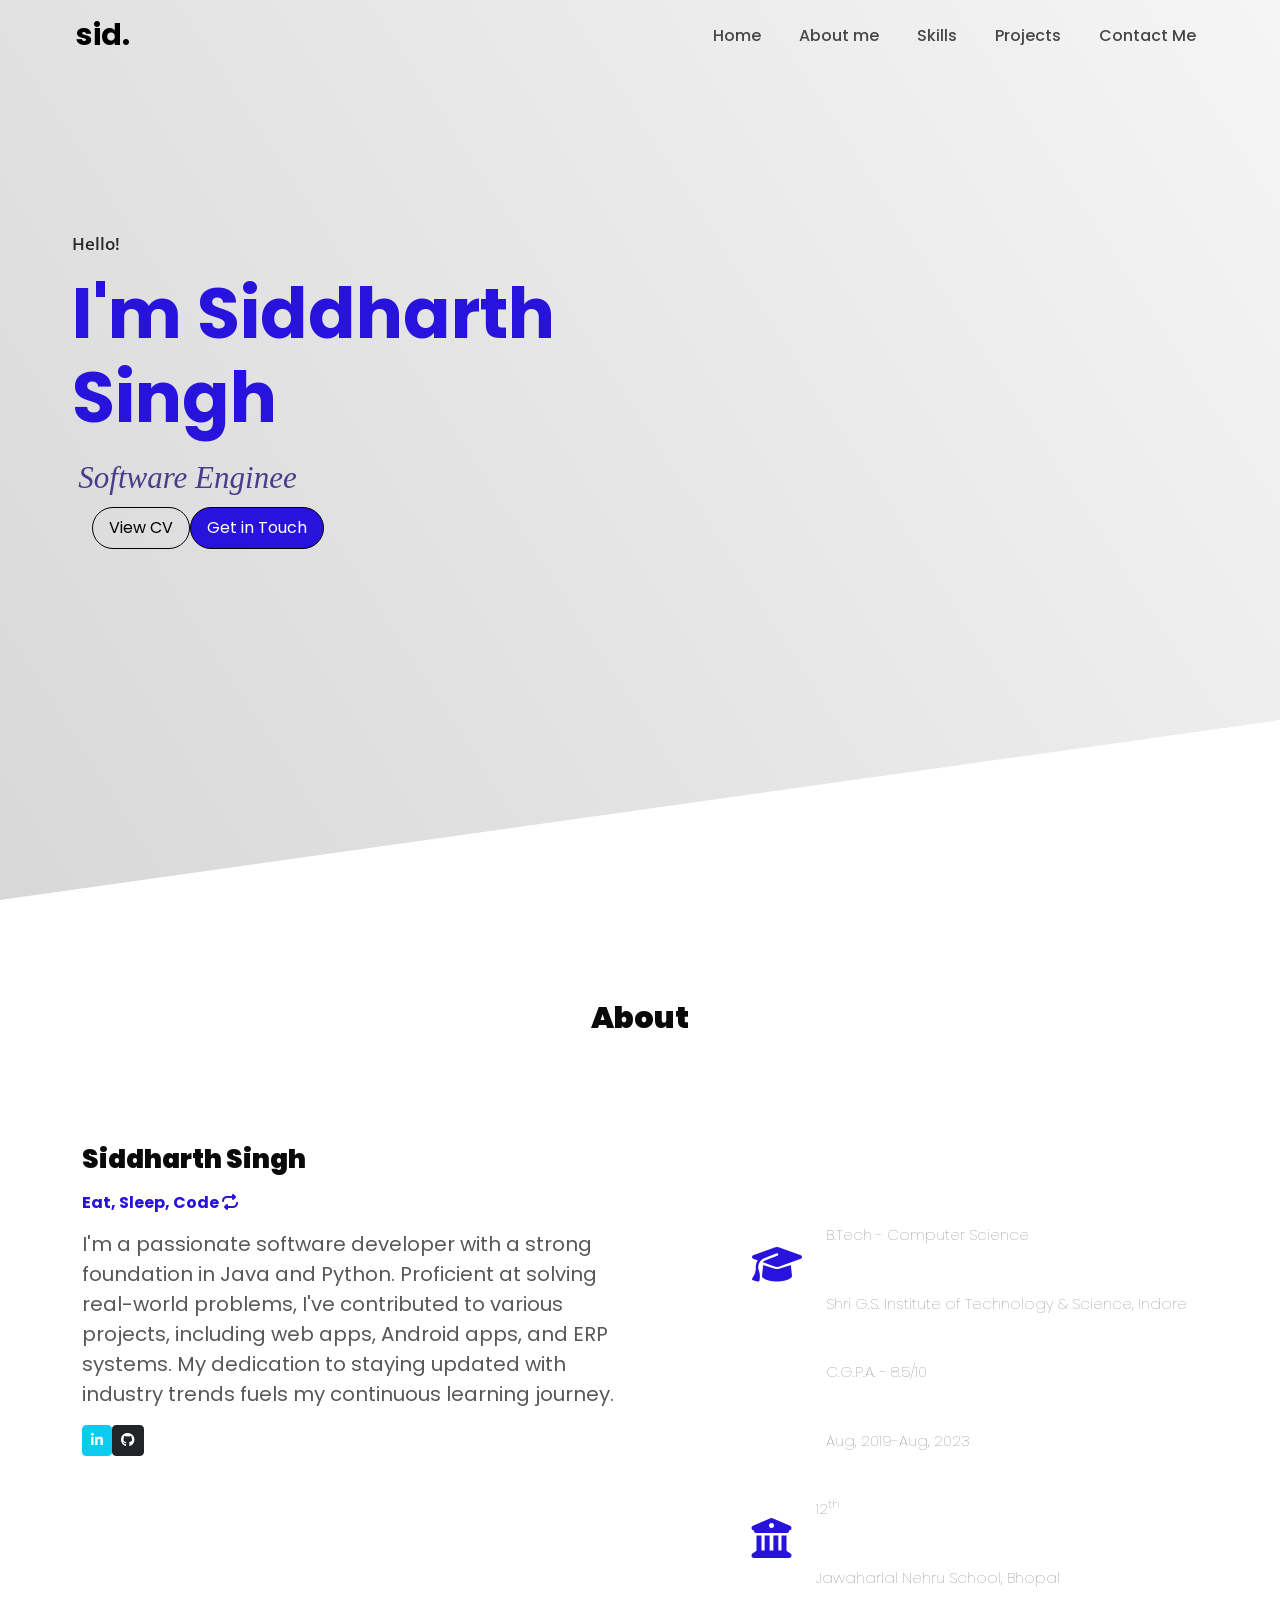
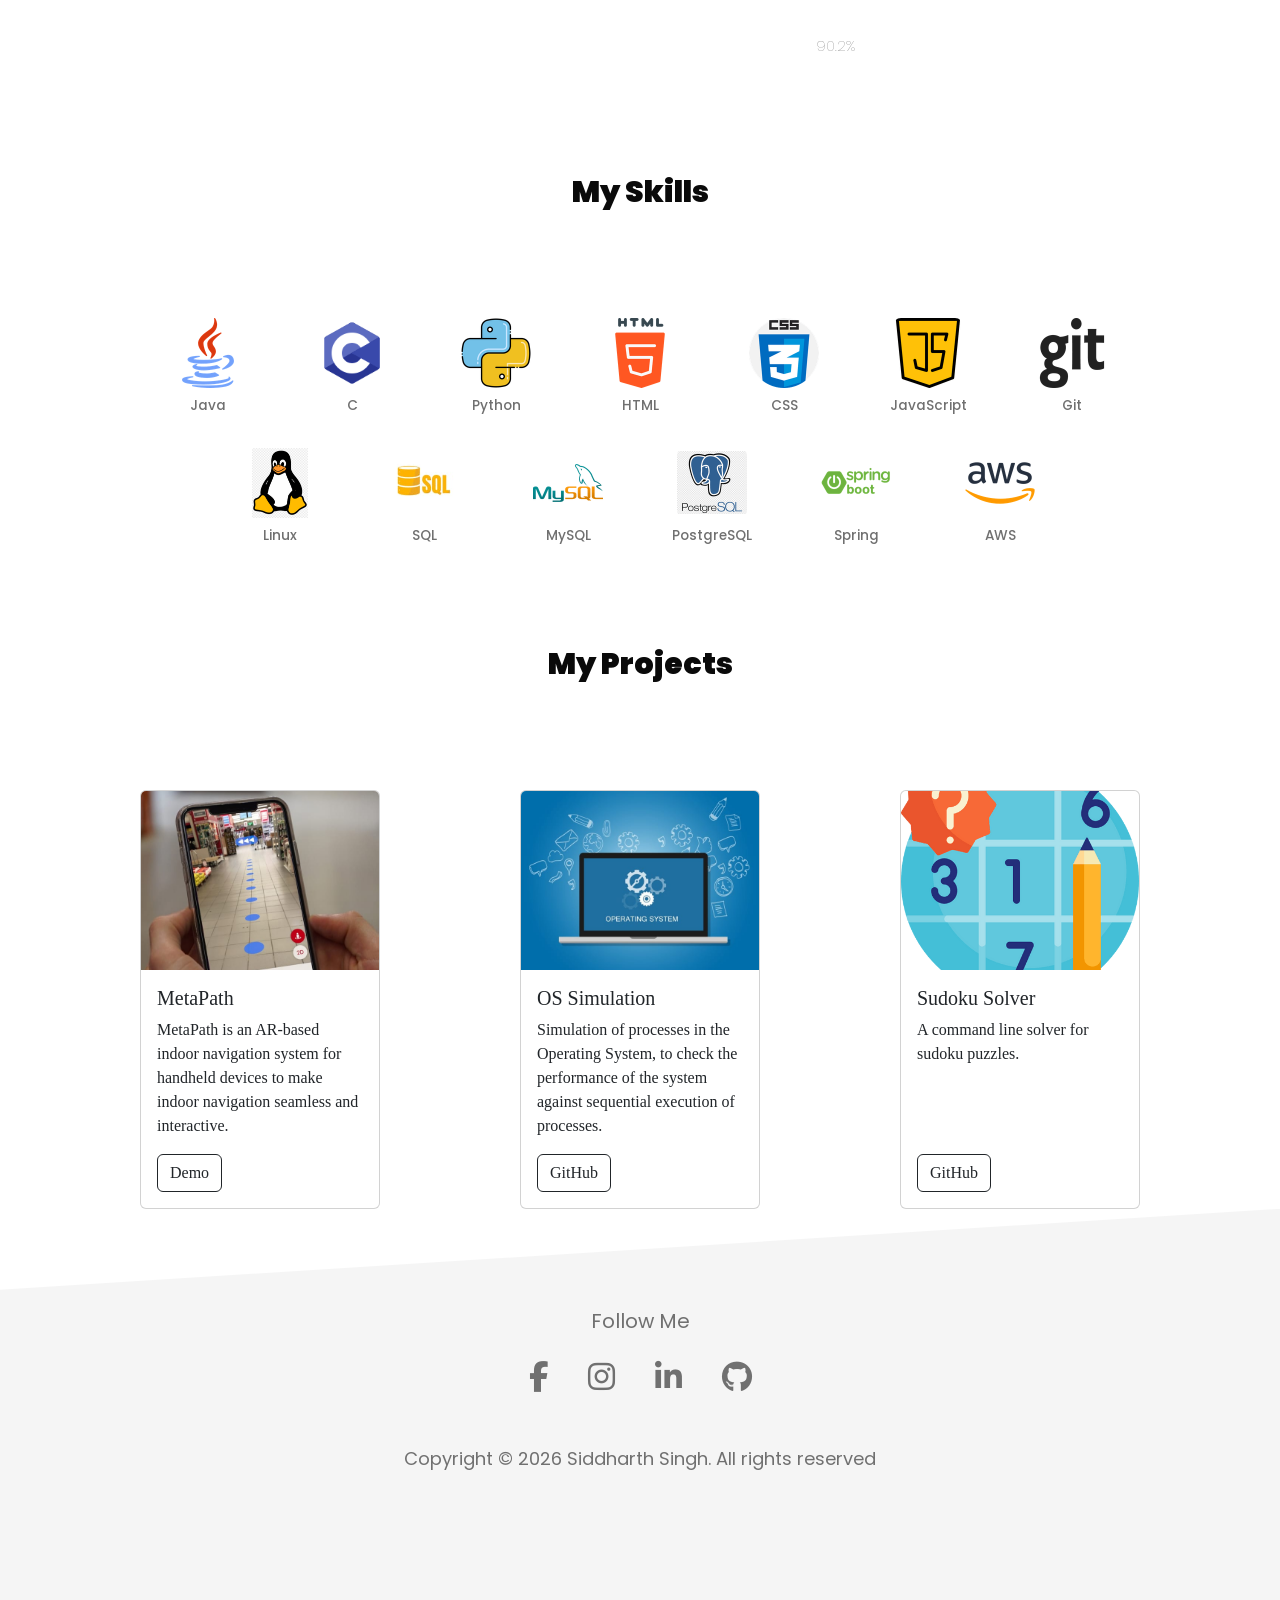
<file: index.html>
<!doctype html>
<html lang="en">

<head>
    <meta charset="utf-8">
    <meta name="viewport" content="width=device-width, initial-scale=1, shrink-to-fit=no">

    <!-- Fallbacks for crawlers that do not run scripts; js/render.js
         overwrites both from data/content.js. -->
    <title>Siddharth Singh | Portfolio</title>
    <meta name="description"
        content="Portfolio of Siddharth Singh, a software engineer working in Java, Python and Spring.">

    <link rel="stylesheet" href="https://cdn.jsdelivr.net/npm/bootstrap@5.3.3/dist/css/bootstrap.min.css"
        integrity="sha384-QWTKZyjpPEjISv5WaRU9OFeRpok6YctnYmDr5pNlyT2bRjXh0JMhjY6hW+ALEwIH"
        crossorigin="anonymous">
    <link rel="stylesheet"
        href="https://cdn.jsdelivr.net/npm/@fortawesome/fontawesome-free@6.7.2/css/all.min.css"
        integrity="sha384-nRgPTkuX86pH8yjPJUAFuASXQSSl2/bBUiNV47vSYpKFxHJhbcrGnmlYpYJMeD7a"
        crossorigin="anonymous">
    <link rel="stylesheet" href="css/style.css">
    <link rel="icon" href="icons/favicon.svg" type="image/svg+xml">
</head>

<body>
    <!-- Shown only if data/content.js fails to load or parse. -->
    <div id="render-error" class="alert alert-warning m-3" role="alert" hidden>
        Content failed to load. Please refresh, or reach me on
        <a href="https://www.linkedin.com/in/siddharth0801/">LinkedIn</a>.
    </div>

    <!--Nav Bar-->
    <nav class="navbar navbar-expand-lg fixed-top">
        <a class="navbar-brand" id="nav-brand" href=".">sid.</a>
        <button class="navbar-toggler" type="button" data-bs-toggle="collapse"
            data-bs-target="#navbarNav" aria-controls="navbarNav" aria-expanded="false"
            aria-label="Toggle navigation">
            <span class="navbar-toggler-icon"></span>
        </button>
        <div class="collapse navbar-collapse" id="navbarNav">
            <ul class="navbar-nav ms-auto" id="nav-links"></ul>
        </div>
    </nav>
    <!--Nav Bar End-->

    <header id="home" class="site-header">
        <div class="container-fluid" style="background-color:transparent;">
            <div class="row">
                <div class="col-lg-7">
                    <div class="hero" id="hero"></div>
                </div>
            </div>
        </div>
    </header>

    <noscript>
        <div class="container my-5">
            <h1>Siddharth Singh</h1>
            <p>Software Engineer, Explorer, Chess Player. This site needs JavaScript
                for the full experience.</p>
            <p>
                <a href="https://www.linkedin.com/in/siddharth0801/">LinkedIn</a> &middot;
                <a href="https://github.com/siddharth0801">GitHub</a>
            </p>
        </div>
    </noscript>

    <!--About Me-->
    <div id="about" class="container aboutme">
        <div class="row head text-center">
            <div class="col-lg-12">
                <h1 class="section-heading">About</h1>
            </div>
        </div>
        <div class="body row">
            <div class="col-lg-6" id="about-bio"></div>
            <div class="col-lg-6 text-start" style="padding-top:50px;">
                <ul class="education list-unstyled" id="education-list"></ul>
            </div>
        </div>
    </div>

    <!--Skills-->
    <section id="skills">
        <div class="container skill">
            <div class="row text-center skillhead">
                <div class="col-lg-12">
                    <h1 class="section-heading">My Skills</h1>
                </div>
            </div>
        </div>
    </section>
    <div class="container">
        <ul class="skill-grid" id="skills-grid"></ul>
    </div>

    <!--Projects-->
    <section class="projects" id="prj">
        <div class="container-fluid">
            <div class="text-center myprojects">
                <h1 class="section-heading">My Projects</h1>
            </div>
        </div>
        <div class="container">
            <div class="row row-cols-1 row-cols-sm-2 row-cols-lg-3 g-4 justify-content-center"
                id="projects-grid"></div>
        </div>
    </section>

    <!--Contact-->
    <div class="modal fade" id="contact-modal" tabindex="-1"
        aria-labelledby="contact-modal-title" aria-hidden="true">
        <div class="modal-dialog modal-dialog-centered contact-modal-dialog">
            <div class="modal-content">
                <div class="modal-header">
                    <h2 class="modal-title fs-5" id="contact-modal-title">Get in Touch</h2>
                    <button type="button" class="btn-close" data-bs-dismiss="modal"
                        aria-label="Close"></button>
                </div>
                <div class="modal-body" id="contact-form-mount"></div>
            </div>
        </div>
    </div>

    <!--Footer-->
    <footer class="site-footer" id="contact">
        <div class="container">
            <div class="row text-center sitefooterhead">
                <div class="col-lg-12">
                    <h1><b>Follow Me</b></h1>
                </div>
            </div>
            <div class="row text-center sitefooterbody">
                <div class="col-lg-12" id="footer-socials"></div>
                <div class="col-lg-12" id="footer-copyright"></div>
            </div>
        </div>
    </footer>

    <!--Scripts-->
    <!-- defer preserves document order, so PORTFOLIO and `bootstrap` are both
         defined before main.js runs, and every script runs after the DOM is
         parsed. No DOMContentLoaded wrapper needed. -->
    <script defer src="https://cdn.jsdelivr.net/npm/bootstrap@5.3.3/dist/js/bootstrap.bundle.min.js"
        integrity="sha384-YvpcrYf0tY3lHB60NNkmXc5s9fDVZLESaAA55NDzOxhy9GkcIdslK1eN7N6jIeHz"
        crossorigin="anonymous"></script>
    <script defer src="data/content.js"></script>
    <script defer src="js/render.js"></script>
    <script defer src="js/typewriter.js"></script>
    <script defer src="js/contact.js"></script>
    <script defer src="js/main.js"></script>
</body>

</html>
</file>
<file: css/style.css>
@import url('https://fonts.googleapis.com/css2?family=Open+Sans&display=swap');
@import url('https://fonts.googleapis.com/css2?family=Poppins&display=swap');

/* ==========================================================================
   Design tokens
   Every colour, font stack, duration and repeated measurement is defined
   once here. Changing the brand colour, or adding a dark theme later, means
   editing this block and nothing else.
   ========================================================================== */

:root {
    /* Brand */
    --brand-primary: #2713db;
    --brand-on-primary: #ffffff;
    --brand-accent: #29c08d;      /* social icon hover */
    --brand-script: darkslateblue; /* typewriter line */

    /* Neutral ramp, darkest to lightest */
    --color-ink: #0a0a0a;      /* section headings */
    --color-ink-soft: #292929; /* hero copy */
    --color-body: #585858;     /* about body copy */
    --color-muted: #707070;    /* meta text, footer */
    --color-nav: #464646;      /* nav links */

    /* Surfaces */
    --surface-page: #ffffff;
    --surface-tint: #f5f5f5;
    --surface-tint-strong: #d8d8d8;

    /* Type */
    --font-display: 'Poppins', sans-serif;
    --font-body: 'Open Sans', sans-serif;
    --font-serif: 'Times New Roman', Times, serif;
    --font-script: Georgia, 'Times New Roman', Times, serif;

    --fs-section-title: 30px;
    --fs-hero-name: 70px;
    --fs-brand: 30px;
    --fs-edu-icon: 40px;
    --fs-social: 31px;

    /* Space */
    --space-section: 100px;  /* section heading breathing room */
    --space-gutter: 60px;    /* desktop page inset */
    --nav-height: 72px;      /* used for anchor scroll offset */

    /* Motion */
    --dur-fast: 0.4s;
    --dur-base: 0.6s;
    --dur-slow: 0.7s;

    /* Shape */
    --radius-pill: 50px;
    --radius-sm: 8px;
    --card-width: 15rem;
}

@media (prefers-reduced-motion: reduce) {
    :root {
        --dur-fast: 0s;
        --dur-base: 0s;
        --dur-slow: 0s;
    }
}

/* Anchor targets used to land underneath the fixed navbar. */
html {
    scroll-behavior: smooth;
}

@media (prefers-reduced-motion: reduce) {
    html {
        scroll-behavior: auto;
    }
}

header[id],
section[id],
div[id],
footer[id] {
    scroll-margin-top: var(--nav-height);
}

/* The three section headings were byte-for-byte identical rules. */
.section-heading {
    font-family: var(--font-display);
    color: var(--color-ink);
    font-size: var(--fs-section-title);
    font-weight: 900;
    padding-top: var(--space-section);
    padding-bottom: var(--space-section);
}

/* ==========================================================================
   Header / hero
   ========================================================================== */

.site-header {
    width: 100%;
    height: 100vh;
    background: linear-gradient(57deg, var(--surface-tint-strong), var(--surface-tint));
    clip-path: polygon(0% 0%, 100% 0%, 100% 80%, 0% 100%);
}

.navbar {
    /* Bootstrap 5 sets --bs-navbar-padding-x to 0; Bootstrap 4 used 1rem. */
    padding-left: 1rem;
    padding-right: 1rem;
    font-family: var(--font-display);
    font-weight: 500;
    font-size: 16px;
    transition: var(--dur-base);
}

.navbar-brand {
    padding-left: var(--space-gutter);
    font-weight: bold;
    font-size: var(--fs-brand);
}

.navbar-nav {
    padding-right: var(--space-gutter);
}

.navbar .navbar-nav .nav-item a {
    color: var(--color-nav);
    padding-left: 30px;
    /* Declared on the base rule, not on :hover — otherwise the colour fades
       in on mouse-enter and snaps back on leave. */
    transition: color var(--dur-slow);
}

.navbar .navbar-nav .nav-item a:hover {
    color: var(--brand-primary);
}

.hero {
    /* Bootstrap 4's .jumbotron supplied padding and margin-bottom; it was
       removed in Bootstrap 5, so they are restored here verbatim. */
    padding: 2rem 1rem 2rem var(--space-gutter);
    margin-bottom: 2rem;
    background-color: transparent;
    border-radius: 0px;
}

@media (min-width: 576px) {
    .hero {
        padding: 4rem 2rem 4rem var(--space-gutter);
    }
}

.hero h1 {
    font-family: var(--font-body);
    color: var(--color-ink-soft);
    padding-top: 170px;
    font-size: 17px;
    font-weight: 600;
}

.hero h2 {
    font-family: var(--font-display);
    color: var(--brand-primary);
    font-size: var(--fs-hero-name);
    font-weight: 700;
    padding-top: 10px;
}

.hero p {
    font-family: var(--font-body);
    color: var(--color-ink-soft);
    font-size: 16pt;
    padding-top: 3px;
}

.hero .btn {
    color: var(--brand-on-primary);
    font-family: var(--font-display);
    font-size: 16px;
    background-color: var(--brand-primary);
    border-radius: var(--radius-pill);
    border-color: black;
    /* box-shadow is kept at Bootstrap's own duration so the focus ring still
       fades in; declaring transition here would otherwise replace it. */
    transition: color var(--dur-base), background-color var(--dur-base),
        border-color var(--dur-base), box-shadow 0.15s ease-in-out;
}

.hero .btn:hover {
    color: var(--brand-primary);
    background-color: transparent;
    border-color: var(--brand-primary);
}

.hero .btndownloadcv {
    background-color: transparent;
    color: black;
    margin-left: 20px;
}

.hero .btndownloadcv:hover {
    background-color: var(--brand-primary);
    color: var(--brand-on-primary);
}

.hero-actions {
    /* Preserves the margin the replaced <ul> inherited from Reboot. */
    margin-bottom: 1rem;
}

#text-write {
    font-family: var(--font-script);
    font-style: italic;
    color: var(--brand-script);
    font-size: var(--fs-social);
    padding: 1%;
}

/* ==========================================================================
   About
   ========================================================================== */

.aboutme .body h2 {
    font-family: var(--font-display);
    color: var(--color-ink);
    font-size: 26px;
    font-weight: 900;
    padding-bottom: 10px;
}

.aboutme .body h3 {
    font-family: var(--font-display);
    color: var(--brand-primary);
    font-size: 16px;
    font-weight: bold;
    padding-bottom: 4px;
}

.aboutme .body p {
    padding-top: 5px;
    font-family: var(--font-display);
    font-size: 20px;
    color: var(--color-body);
}

.education {
    margin: 0;
}

.edu {
    display: flex;
    align-items: flex-start;
    gap: 1.5rem;
}

.edu__body {
    flex: 1;
}

.edu__degree {
    font-weight: bold;
}

.aboutme .body .education i {
    color: var(--brand-primary);
    font-size: var(--fs-edu-icon);
    padding-top: 50px;
    padding-bottom: 20px;
    padding-left: 100px;
}

.aboutme .body .education p {
    padding-top: 30px;
    font-family: var(--font-display);
    color: var(--color-muted);
    font-size: 15px;
    font-weight: 100;
}

@media (max-width: 992px) {
    .aboutme .body .education i {
        padding-left: 0px;
    }
}

@media (max-width: 576px) {
    .aboutme {
        padding-left: 30px;
    }
}

/* ==========================================================================
   Skills
   ========================================================================== */

.skill-grid {
    list-style: none;
    margin: 0 auto;
    padding: 0;
    max-width: 62rem;
    /* Flex rather than grid: with a count that does not divide evenly into
       the column count (13 skills today), grid strands the remainder at the
       left of the last row. Wrapping flex items centre it instead, so the
       layout stays tidy for any number of skills. */
    display: flex;
    flex-wrap: wrap;
    justify-content: center;
    gap: 2rem;
    text-align: center;
}

.skill {
    flex: 0 1 7rem;
}

/* A fixed box, not height:auto — logos have very different aspect ratios,
   and without a reserved height a lazy-loaded icon collapses to nothing and
   the rows go ragged until it arrives. contain keeps every logo undistorted. */
.tech-icon {
    border-radius: var(--radius-sm);
    width: 70px;
    height: 70px;
    object-fit: contain;
}

.skill__name {
    display: block;
    margin-top: 0.5rem;
    font-family: var(--font-display);
    font-size: 0.85rem;
    font-weight: 500;
    color: var(--color-muted);
}

/* ==========================================================================
   Projects
   ========================================================================== */

.projects {
    font-family: var(--font-serif);
}

/* Was an inline style="width: 15rem" repeated on every card. */
.project-card {
    max-width: var(--card-width);
    margin-inline: auto;
}

/* A shared ratio keeps the cards aligned; h-100 plus mt-auto on the button
   bottom-aligns the calls to action. */
.project-card__img {
    aspect-ratio: 4 / 3;
    object-fit: cover;
}

/* ==========================================================================
   Contact form
   ========================================================================== */

/* Bootstrap's modal supplies the dialog; this only restores the 600px cap
   the hand-rolled panel had. */
.contact-modal-dialog {
    max-width: 600px;
}

.form-status {
    margin-top: 1rem;
    margin-bottom: 0;
    font-family: var(--font-display);
    font-size: 15px;
}

/* Some resets clobber [hidden]; be explicit. */
.form-status[hidden] {
    display: none;
}

.form-status--success {
    color: #1d7a53;
}

.form-status--error {
    color: #c0392b;
}

/* ==========================================================================
   Footer
   ========================================================================== */

.site-footer {
    width: 100%;
    min-height: 45vh;
    background: linear-gradient(57deg, var(--surface-tint), var(--surface-tint));
    clip-path: polygon(0 20%, 100% 0, 100% 100%, 0% 100%);
}

.site-footer .sitefooterhead h1 {
    font-family: var(--font-display);
    font-size: 20px;
    font-weight: 100;
    padding-top: var(--space-section);
    padding-bottom: 20px;
    color: var(--color-muted);
}

.site-footer .sitefooterbody i {
    margin-left: 20px;
    margin-right: 20px;
    font-size: var(--fs-social);
    color: var(--color-muted);
    transition: color var(--dur-fast);
}

/* No font-size here: it used to be restated, which outranked the mobile
   override and made icons jump from 20px to 31px on hover. */
.site-footer .sitefooterbody i:hover {
    color: var(--brand-accent);
}

.site-footer .sitefooterbody p {
    font-size: 18px;
    padding-top: 50px;
    font-family: var(--font-display);
    color: var(--color-muted);
}

/* ==========================================================================
   Responsive
   ========================================================================== */

@media (max-width: 992px) {
    .navbar {
        background-color: var(--surface-page);
    }
}

@media (max-width: 576px) {
    .navbar-brand {
        padding-left: 20px;
    }

    .hero {
        padding-left: 20px;
    }

    .hero h2 {
        font-size: 50px;
    }

    #text-write {
        font-size: 20px;
    }

    .site-footer .sitefooterbody i {
        margin-left: 11px;
        margin-right: 11px;
        font-size: 20px;
    }

    .site-footer .sitefooterbody p {
        font-size: 14px;
    }

    .site-footer {
        min-height: 40vh;
    }
}

/* Bootstrap 5 adds an xxl breakpoint that widens .container from 1140px to
   1320px. This layout was built for 1140px. Delete this block to opt into
   the wider container. */
@media (min-width: 1400px) {
    .container {
        max-width: 1140px;
    }
}
</file>
